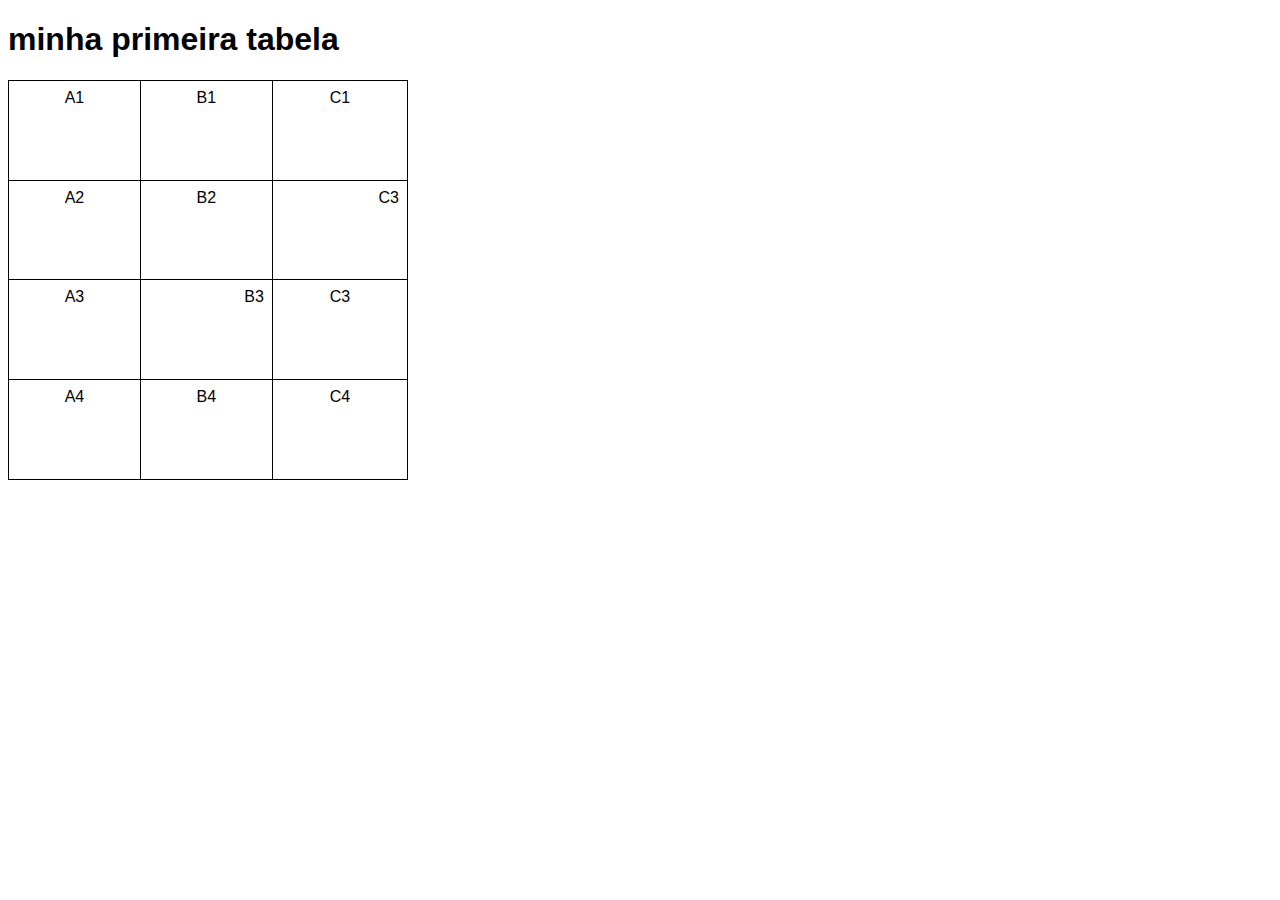
<file: exercicios 02/index.html>
<!DOCTYPE html>
<html lang="pt-br">
<head>
    <meta charset="UTF-8">
    <meta name="viewport" content="width=device-width, initial-scale=1.0">
    <style>
        body{
            font-family: Arial, Helvetica, sans-serif;
            
        }
        table{
        height: 400px;
        width: 400px;
        border-collapse: collapse;

        }
        td{
            border: 400px;
            border:1px solid black;
            padding: 8px;
            text-align: center;/*alinhamento horizontal*/
            vertical-align: top;/*alinhamento vertical (top, middle e bottom)*/

        }
        .numero{
            /*sempre que tiver uma class numero ou coisas do tipo a gente pode alinhar ao centro, a direita, com uma class específica.*/
            text-align: right;
        }
    </style>
    <title>Document</title>
</head>
<body>
    <h1>
        minha primeira tabela
    </h1>
    <!--
        hierarquia de tabelas
            table=tabela
            table row= linha de tabela
            table header= cabeçalho de tabela
            table data= dado de tabela
    -->
    <table>
        <tr>
            <!--
                primeira linha
            -->
            <td>A1</td>
            <td>B1</td>
            <td>C1</td>
        </tr>
        <tr>
            <td>A2</td>
            <td>B2</td>
            <td class="numero">C3</td>

        </tr>
        <tr>
            <td>A3</td>
            <td class="numero">B3</td>
            <td>C3</td>
        </tr>
        <Tr>
            <td>A4</td>
            <td>B4</td>
            <td>C4</td>
        </Tr>
    </table>
</body>
</html>
</file>
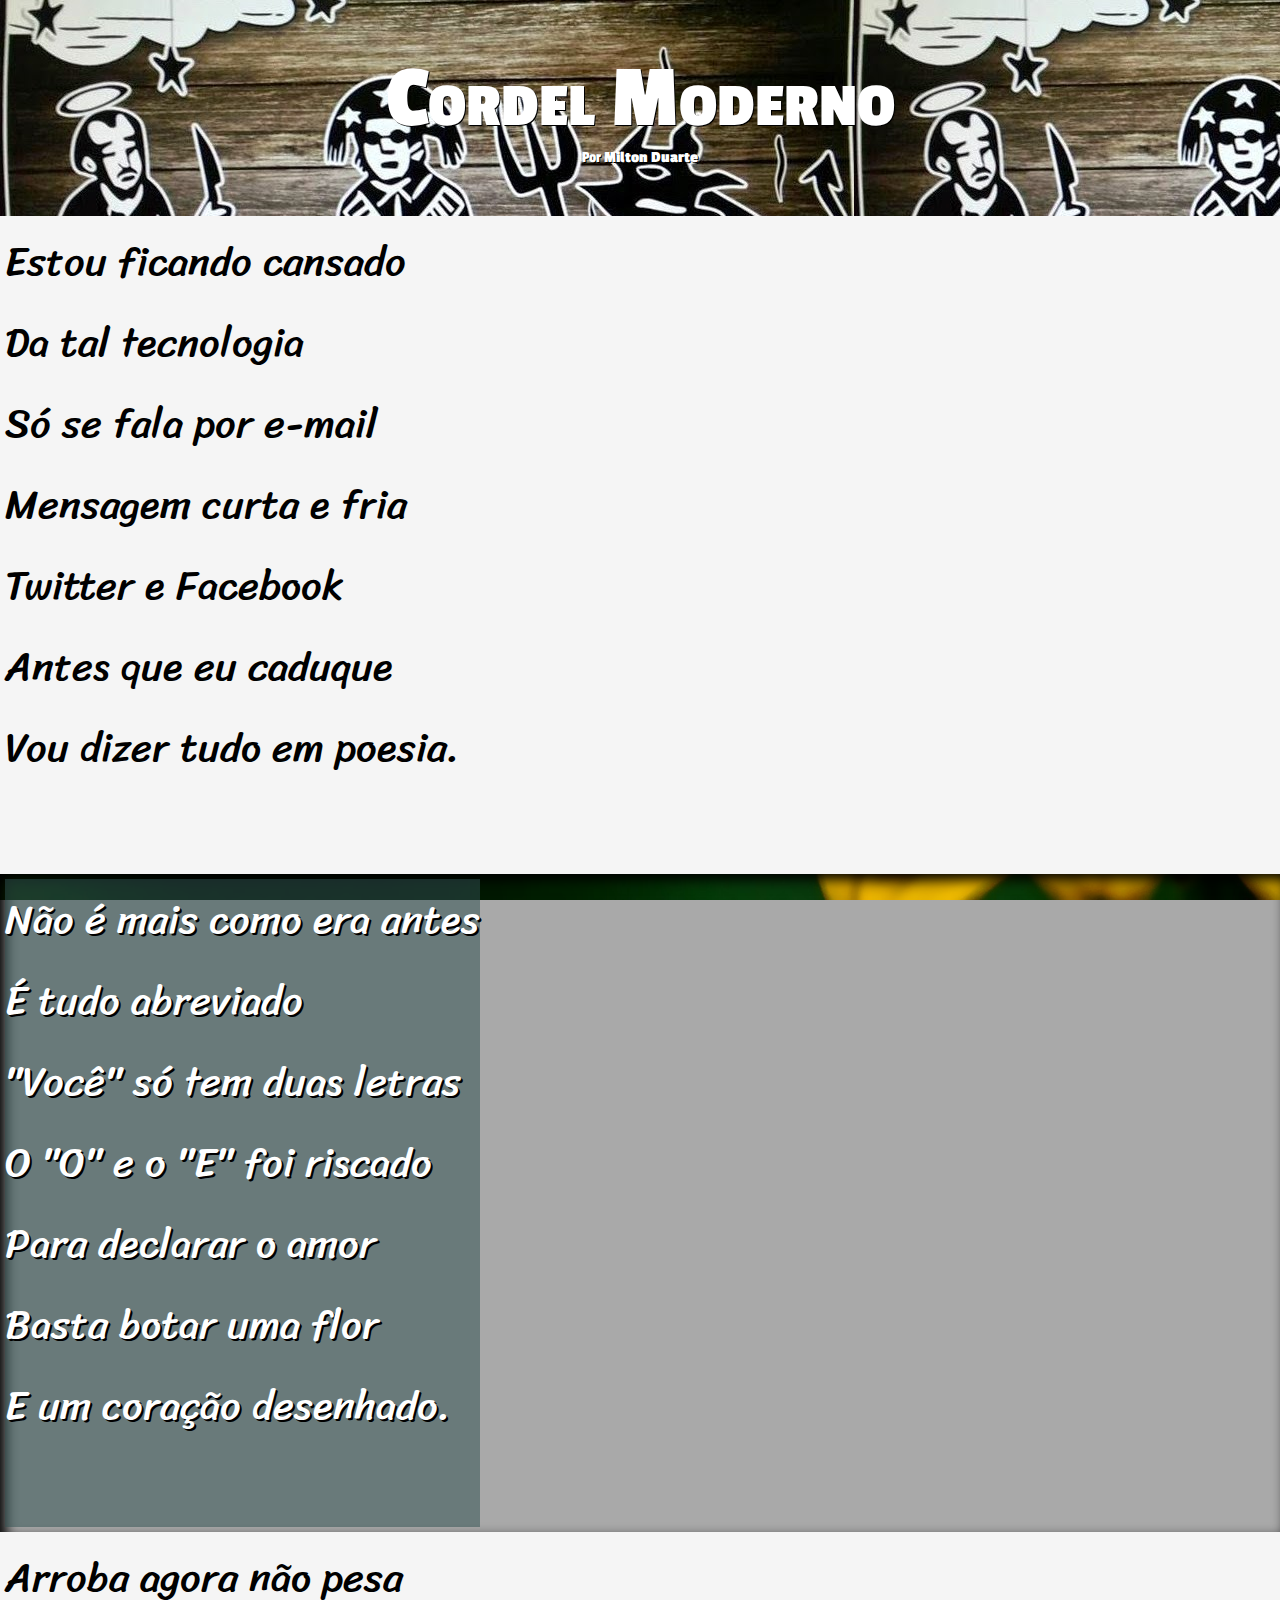
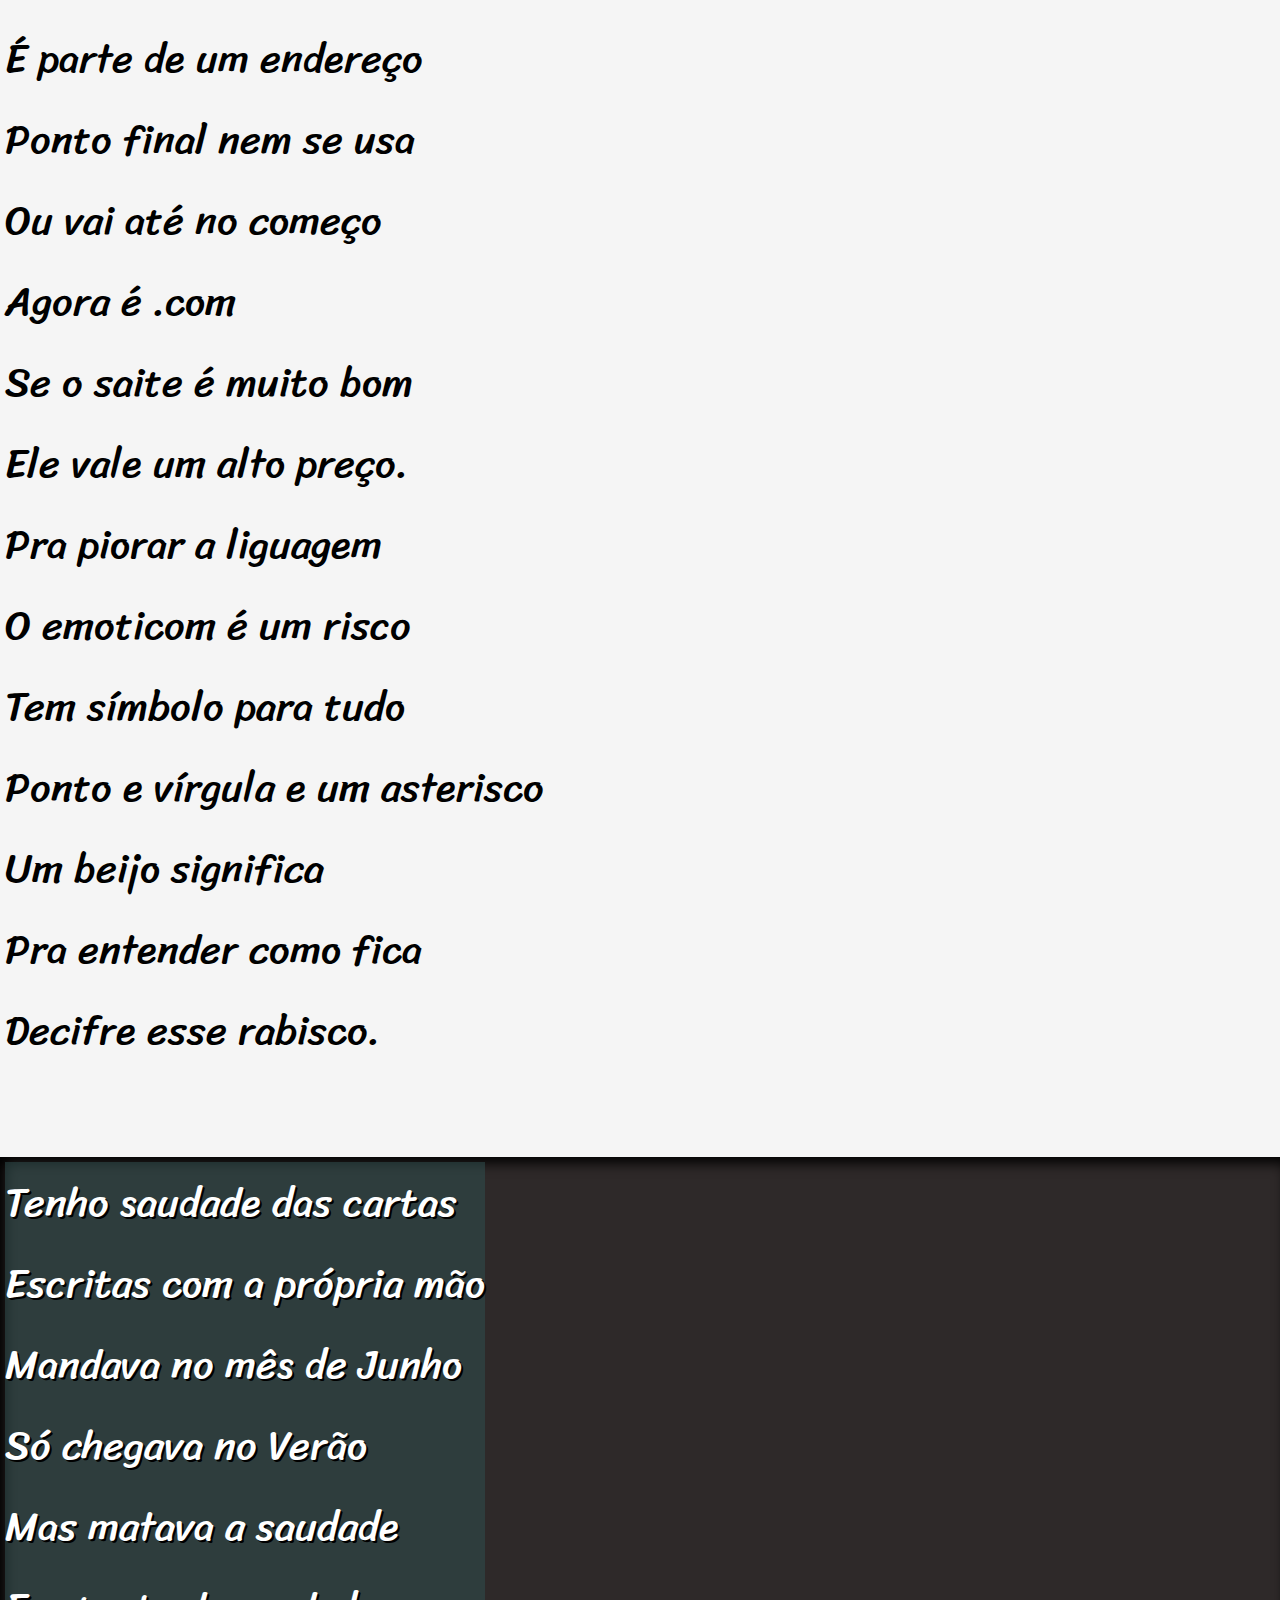
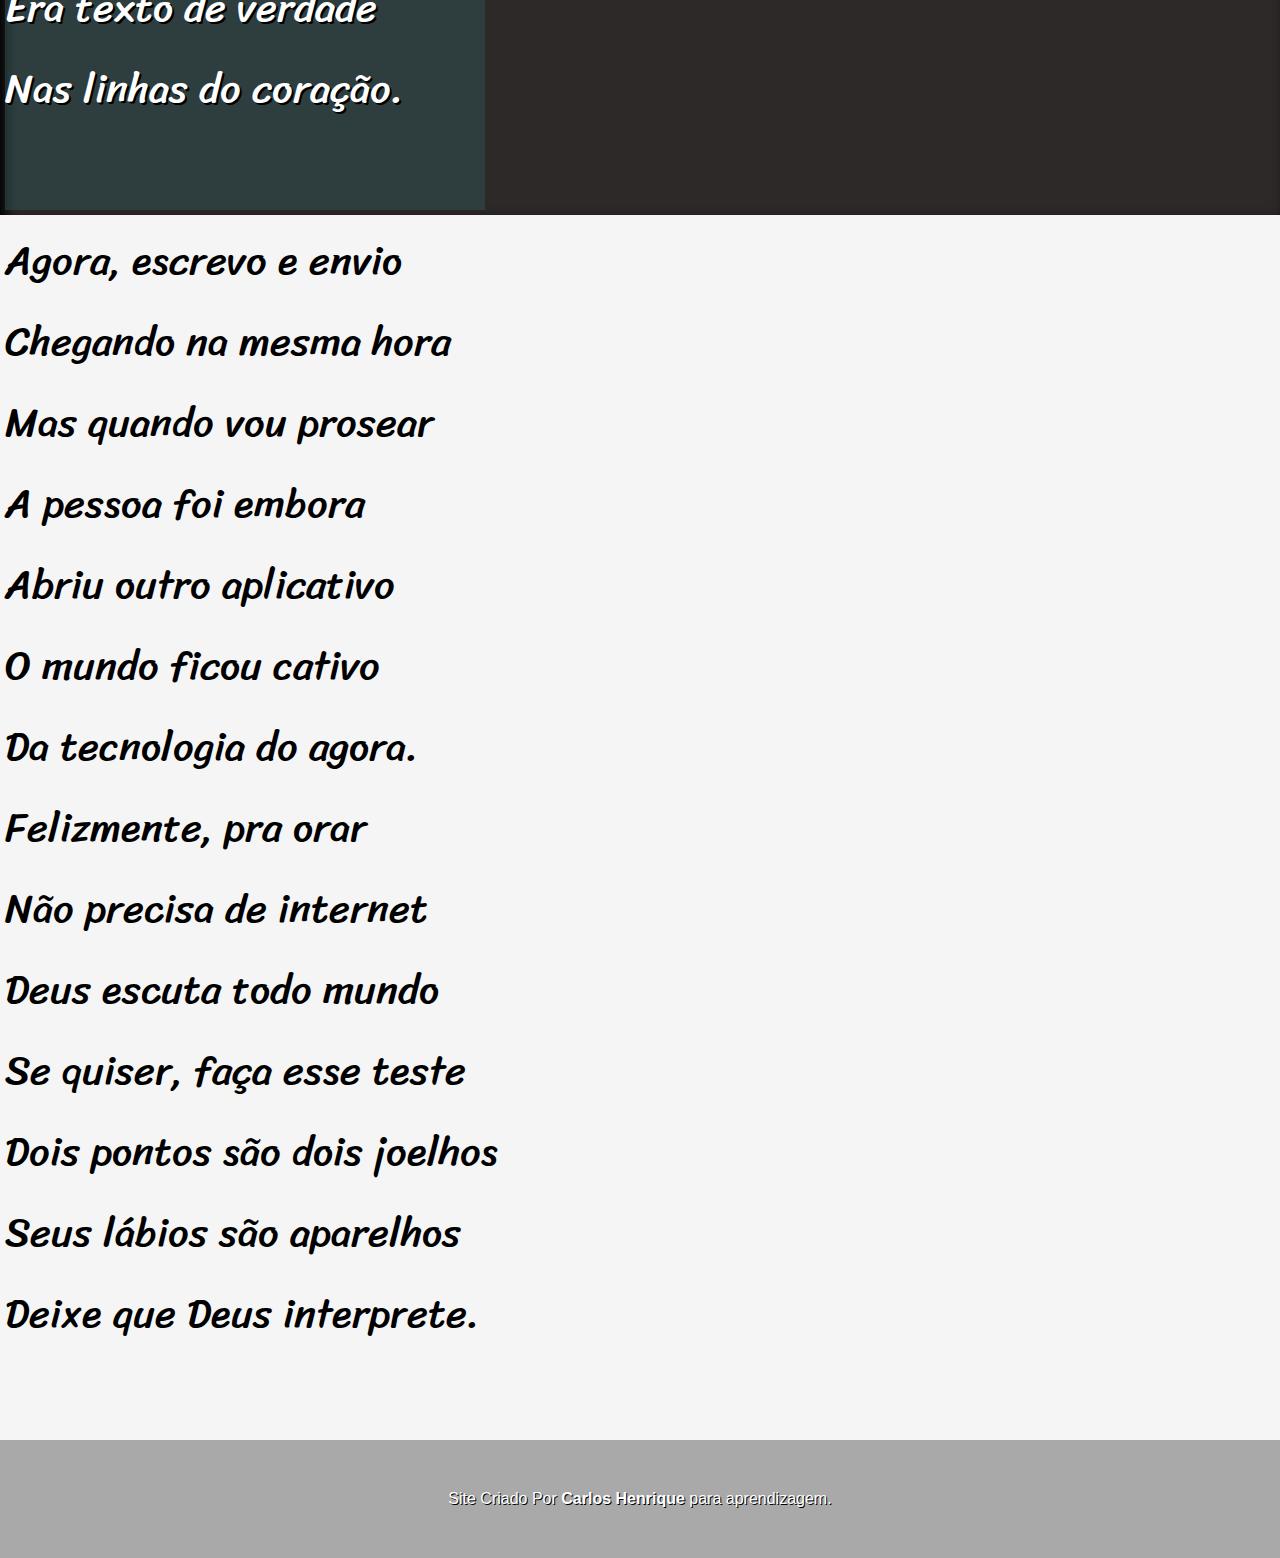
<file: projeto cordel/index.html>
<!DOCTYPE html>
<html lang="pt-br">
<head>
    <meta charset="UTF-8">
    <meta name="viewport" content="width=device-width, initial-scale=1.0">
    <link rel="stylesheet" href="estilo/style.css">
    <title>Coerdel Moderno</title>
</head>
<body>
    <header class="cordel"> 
        <h1>
            Cordel Moderno
        </h1>
            <p>
                Por<a href="https://www.recantodasletras.com.br/poesias/3186743" target="_blank"> Milton Duarte</a> 
            </p>
    </header>
           

    <section class="normal">
        <p>
            Estou ficando cansado<br>
            Da tal tecnologia<br>
            Só se fala por e-mail<br>
            Mensagem curta e fria<br>
            Twitter e Facebook<br>
            Antes que eu caduque<br>
            Vou dizer tudo em poesia.<br>
        </p>

    </section>

   

    <section class="imagem" id="img01">
        <p>
            Não é mais como era antes<br>
            É tudo abreviado<br>
            "Você" só tem duas letras<br>
            O "O" e o "E" foi riscado<br>
            Para declarar o amor<br>
            Basta botar uma flor<br>
            E um coração desenhado.<br>
        </p>
    </section>

    
<section class="normal">
    
        <p>
            Arroba agora não pesa<br>
            É parte de um endereço<br>
            Ponto final nem se usa<br>
            Ou vai até no começo<br>
            Agora é .com<br>
            Se o saite é muito bom<br>
            Ele vale um alto preço.<br>
            Pra piorar a liguagem<br>
            O emoticom é um risco<br>
            Tem símbolo para tudo<br>
            Ponto e vírgula e um asterisco<br>
            Um beijo significa<br>
            Pra entender como fica<br>
            Decifre esse rabisco.<br>
        </p>
</section>

    
    <section class="imagem" id="img02">
        <p>
            Tenho saudade das cartas<br>
            Escritas com a própria mão<br>
            Mandava no mês de Junho<br>
            Só chegava no Verão<br>
            Mas matava a saudade<br>
            Era texto de verdade<br>
            Nas linhas do coração.<br>
        </p>
    </section>

    

    <section class="normal">
        <p>
            Agora, escrevo e envio<br>
            Chegando na mesma hora<br>
            Mas quando vou prosear<br>
            A pessoa foi embora<br>
            Abriu outro aplicativo<br>
            O mundo ficou cativo<br>
            Da tecnologia do agora.<br>
            Felizmente, pra orar<br>
            Não precisa de internet<br>
            Deus escuta todo mundo<br>
            Se quiser, faça esse teste<br>
            Dois pontos são dois joelhos<br>
            Seus lábios são aparelhos<br>
            Deixe que Deus interprete.<br>
        </p>
    </section>
    <footer class="cordel">
        <p>
        Site Criado Por <a href="https://github.com/CARLOS0054/" target="_blank">Carlos Henrique</a> para aprendizagem.
    </p>
</footer>
</body>
</html>
</file>
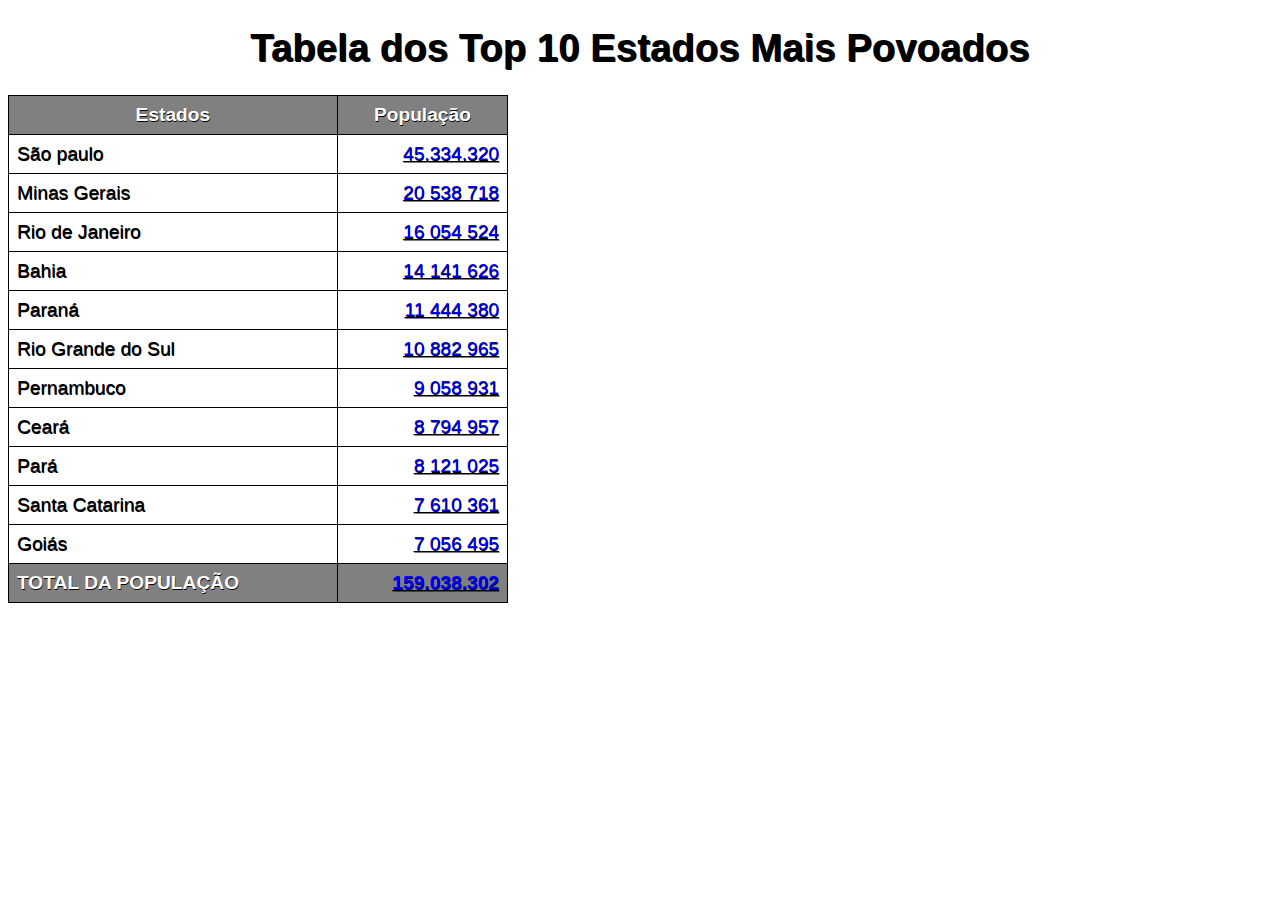
<file: exercicios 02/tabela.html>
<!DOCTYPE html>
    <html lang="pt-br">
    <head>
        <meta charset="UTF-8">
        <meta name="viewport" content="width=device-width, initial-scale=1.0">
        <title>Tabelas</title>
        <style>
            h1{
                text-shadow: 1px 1px 0px black;
                text-align: center;
                box-shadow: 10px;
            }
            body{
                font-family: Arial, Helvetica, sans-serif;
                font-size: larger;
                text-shadow: 0.5px 0.5px 0px black;
            
            }
            table{
                width: 500px;
                height: 100px;
                border-collapse:collapse;
            
            }
            td,th{
                border: 1px solid black;
                padding: 8px;
            }
            thead,tfoot{
                background-color: gray;
                color:white;
            }
            td.numero{
                text-align: right;
                color: blue;
                text-decoration: underline black;
            }
           
        

        </style>
    </head>
    <body>

        <h1>
         Tabela dos Top 10 Estados Mais Povoados
        </h1>
        <!--
            Anatomia de tabelas grandes
                head
                    Tr, Td, Th
                tbody
                    Tr, Td, Th
                tfoot
                    Tr, Td, Th
        -->
        <table>
            <thead>
                <th>Estados</th>
                <th>População</th>
            

            </thead>
            <tbody>
                <tr>
                    <td>
                        São paulo
                    </td>
                    <td class="numero">
                        45.334.320
                    </td>
                </tr>
                <tr>   
                    <td>
                        Minas Gerais
                    </td>
                    <td class="numero">
                        20 538 718
                    </td>
                </tr>
                <tr>
                    <td>
                        Rio de Janeiro
                    </td>
                    <td class="numero">
                        16 054 524
                    </td>
                </tr>
                <tr>
                    <td>
                        Bahia
                    </td>
                    <td class="numero">
                        14 141 626
                    </td>
                </tr>
                <tr>
                    <td>
                        Paraná
                    </td>
                    <td class="numero">
                        11 444 380
                </tr>
                <tr>
                    <td>
                        Rio Grande do Sul
                    </td>
                    <td class="numero">
                        10 882 965
                    </td>
                    <tr>
                        <td>
                            Pernambuco
                        </td>
                        <td class="numero">
                            9 058 931
                        </td>
                    </tr>
                    <tr>
                        <td>
                            Ceará
                        </td>
                        <td class="numero">
                            8 794 957
                        </td>
                    </tr>
                    <tr>
                        <td>
                            Pará 
                        </td>
                        <td class="numero">
                            8 121 025

                        </td>
                    </tr>
                    <tr>
                        <td>
                            Santa Catarina
                        </td>
                        <td class="numero">
                            7 610 361
                        </td>
                    </tr>
                    <tr>
                        <td>
                            Goiás
                        </td>
                        <td class="numero">
                            7 056 495
                        </td>
                    </tr>
                </tr>

            </tbody>
            <tfoot>
                <td><strong>TOTAL DA POPULAÇÃO</strong></td>
                <td class="numero"><strong>159.038.302</strong></td>
            </tfoot>
        </table>

        
    </body>
    </html>
</file>
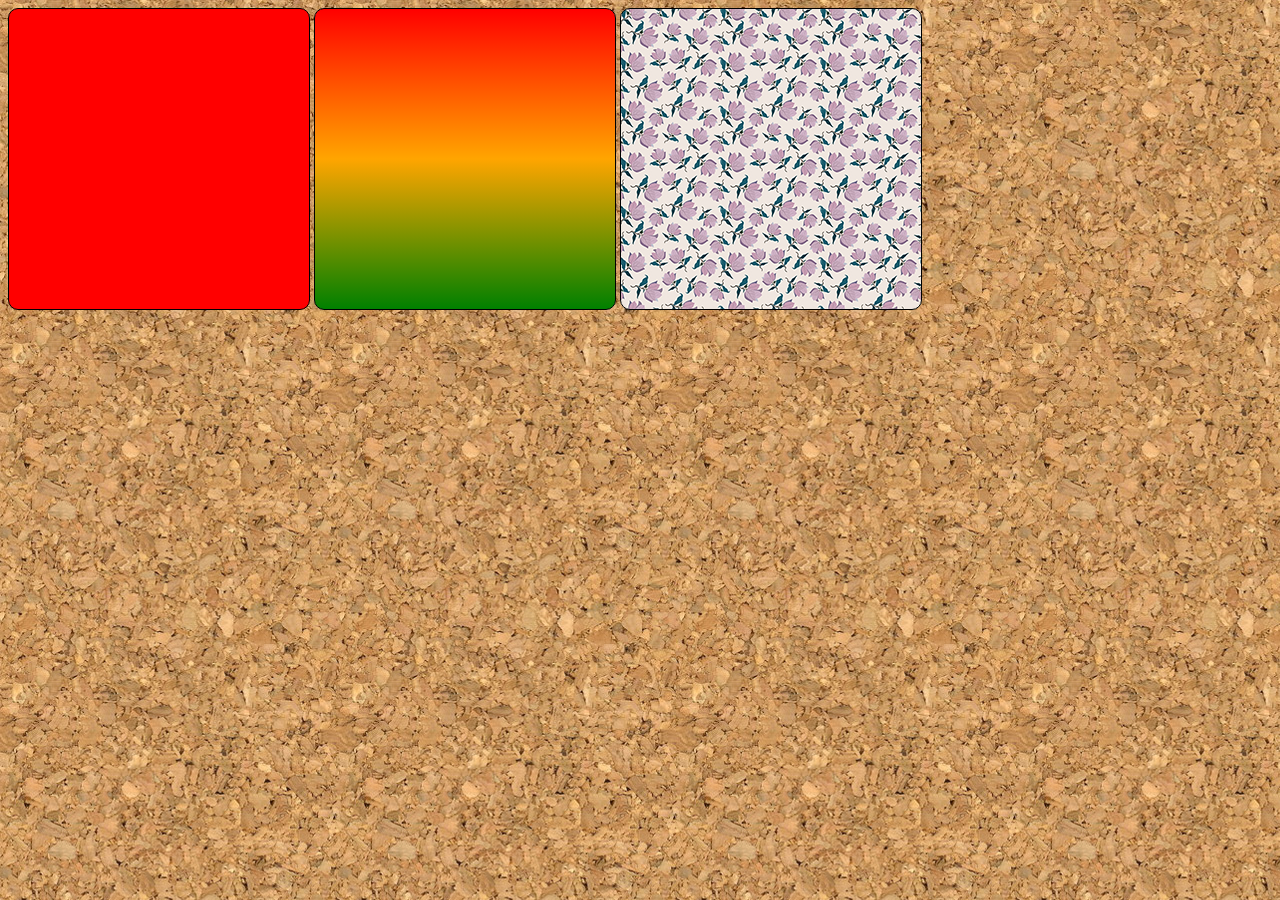
<file: exercios/fundo001.html>
<!DOCTYPE html>
<html lang="pt-br">

<head>
    <meta charset="UTF-8">
    <meta name="viewport" content="width=device-width, initial-scale=1.0">
    <title>Teste imagem de fundo</title>
    <style>
        body{
            background-image: url('img/wallpaper001.jpg');
        }

        div.quadrado {
            border: 1px solid black;
            width: 300px;
            height: 300px;
            display: inline-block;
            border-radius: 10px;
            background-color: lightcyan;

        }

        div#q1 {
            background-color:red;
        }

        div#q2 {
            background-image: linear-gradient(to bottom, red, orange, green);
        }

        div#q3 {
            background-image: url('img/pattern003.png');
        }
    </style>
</head>

<body>
    <div class="quadrado" id="q1"></div>
    <div class="quadrado" id="q2"></div>
    <div class="quadrado" id="q3"></div>
</body>

</html>
</file>
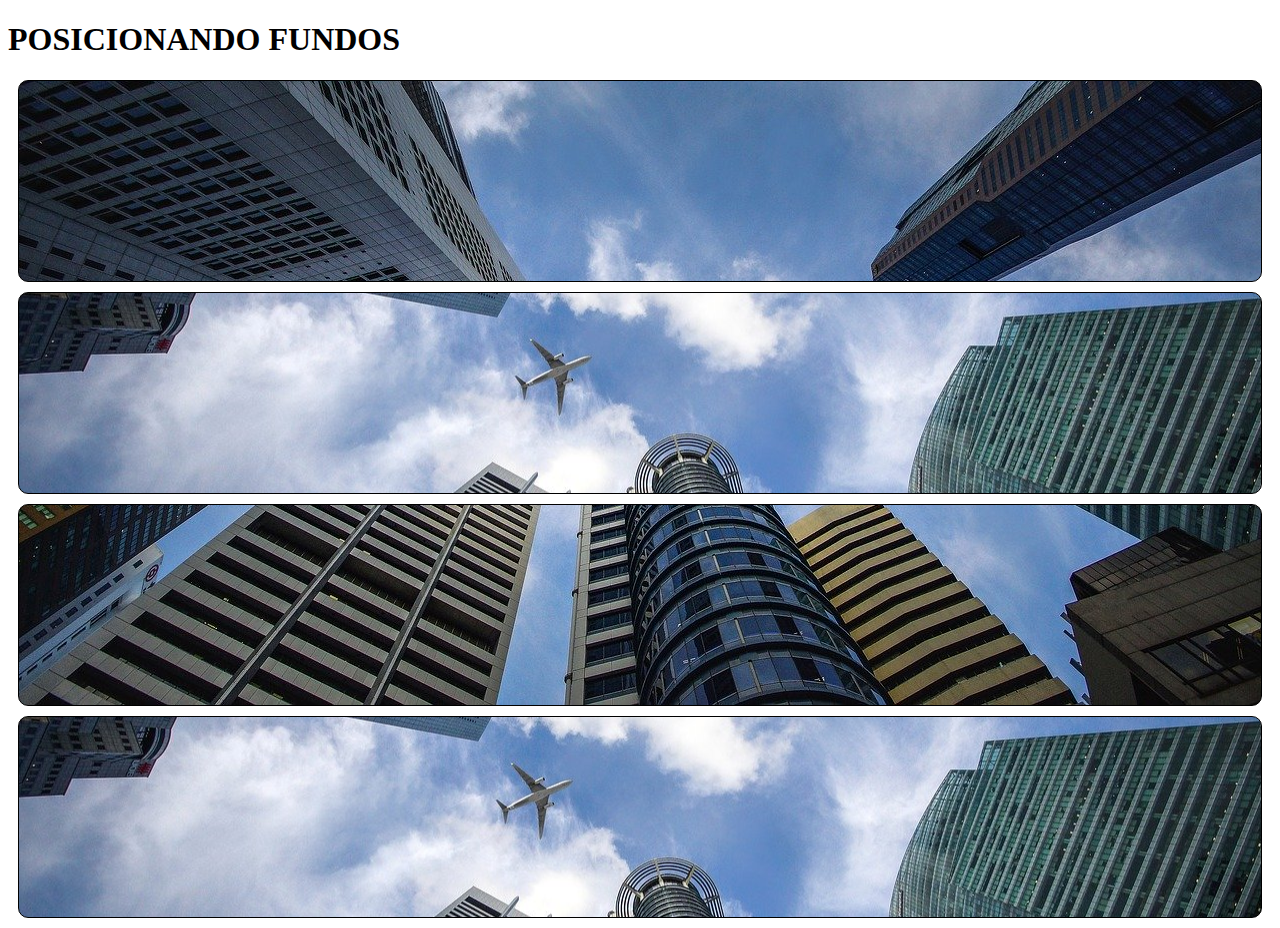
<file: exercios/fundo003.html>
<!DOCTYPE html>
<html lang="pt-br">
<head>
    <meta charset="UTF-8">
    <meta name="viewport" content="width=device-width, initial-scale=1.0">
    <title>fundos</title>
    <style>
        div.bloco{
        background-image: url("img/wallpaper002.jpg");    
        height: 200px;
        border: 1px solid black;
        border-radius: 10px;
        margin: 10px;

        }
        div#q1{
            background-position: left top ;
        }
        div#q2{
            background-position: left center;
         }
         div#q3{
            background-position: right bottom;
         }
         div#q4{
            background-position: center center;
         }  
    </style>
</head>
<body>
    <h1>POSICIONANDO FUNDOS</h1>
    <div class="bloco" id="q1">

    </div>
    <div class="bloco" id="q2">

    </div>
    <div class="bloco" id="q3">

    </div>
    <div class="bloco" id="q4">

    </div>
</body>
</html>
</file>
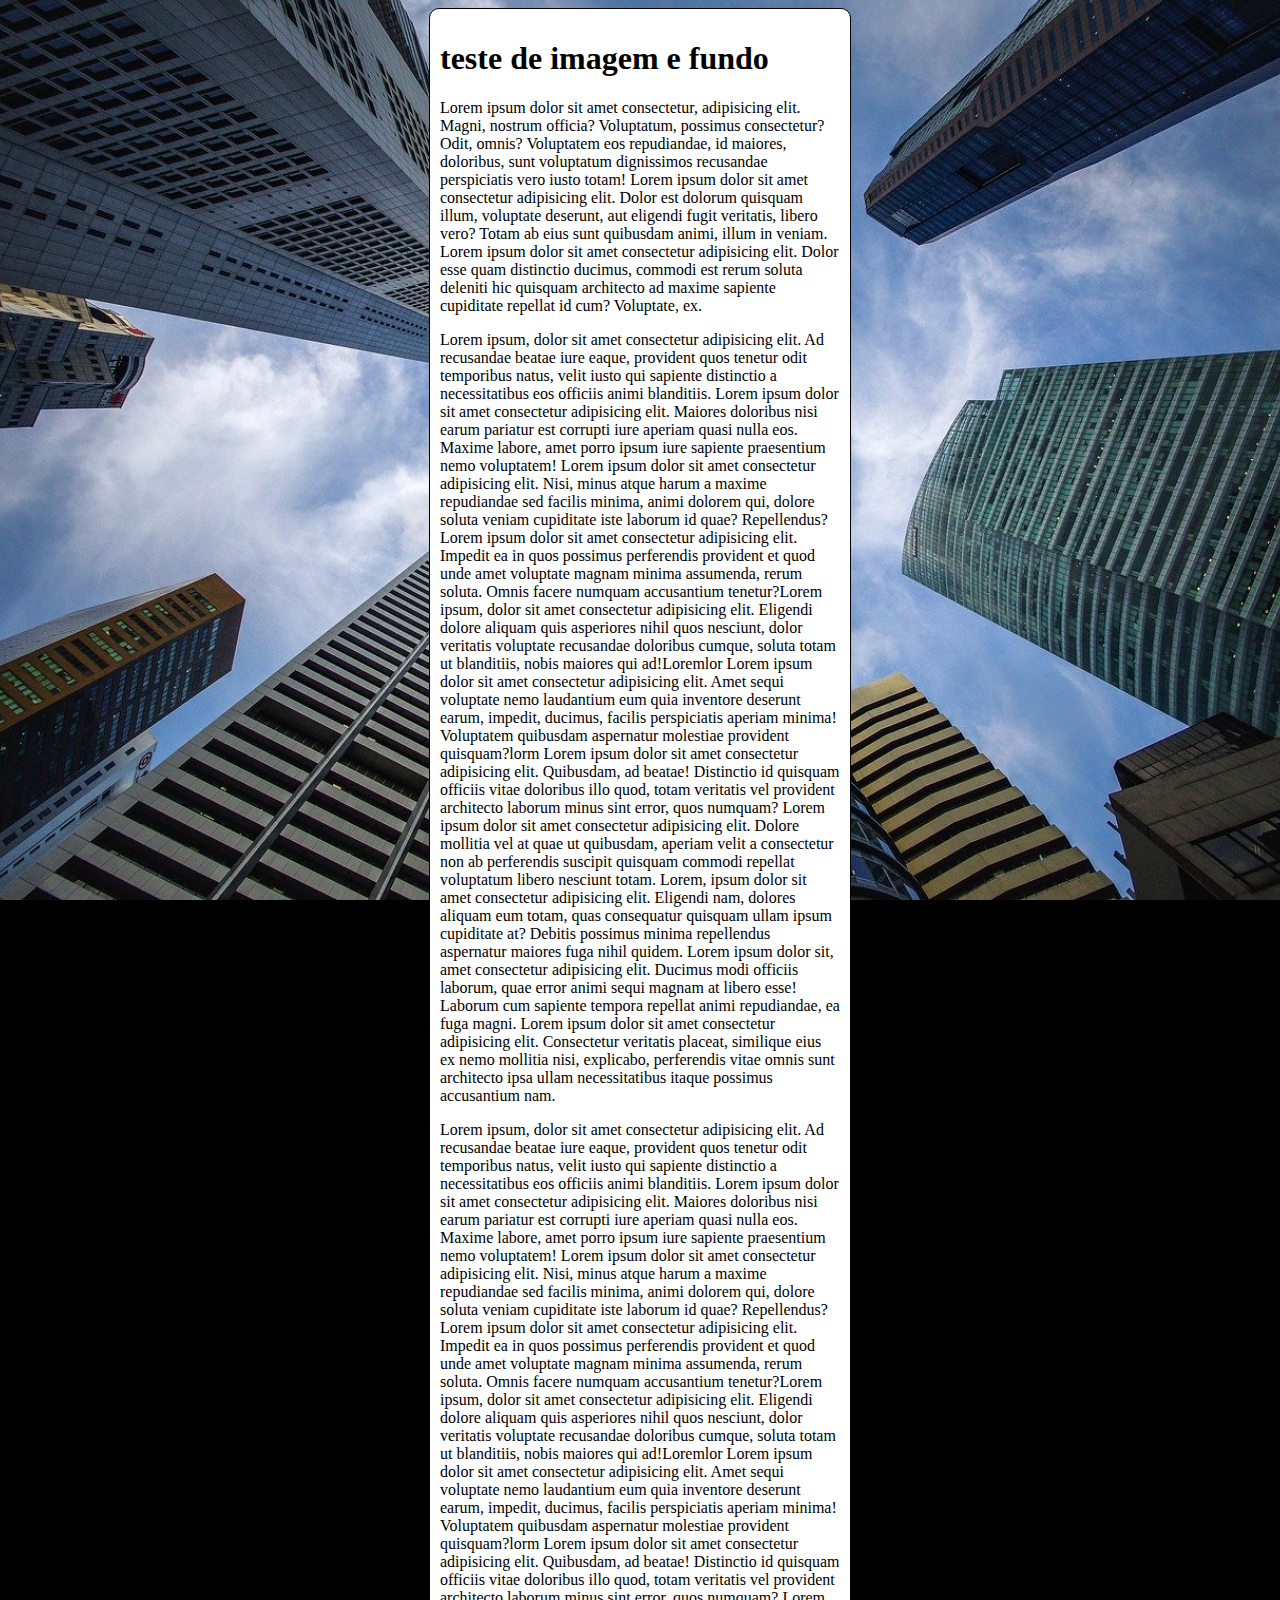
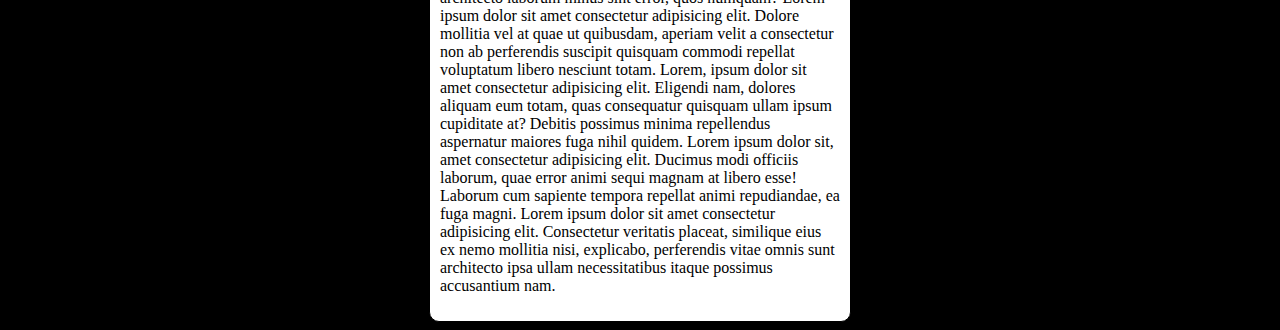
<file: exercios/fundo006.html>
<!DOCTYPE html>
<html lang="pt-br">
<head>
    <meta charset="UTF-8">
    <meta name="viewport" content="width=device-width, initial-scale=1.0">
    <title>mudando tamanho de fonte</title>
    <style>
        body{
            /*height: 100vh;
            background-color: black;
            background-image: url("img/wallpaper002.jpg");
            background-position: center center;
            background-repeat: no-repeat;
            background-size: cover;
            background-attachment: fixed;*/
            background: black url("img/wallpaper002.jpg") center center no-repeat  fixed;
            background-size: cover;
        }
        main{
            background-color: white;
            max-width: 400px;
            padding: 10px;
            margin: auto;
            border: 1px solid black;
            border-radius: 10px;
        }

    </style>
</head>
<body>
    <main>
        <h1>teste de imagem e fundo</h1>
        <p>Lorem ipsum dolor sit amet consectetur, adipisicing elit. Magni, nostrum officia? Voluptatum, possimus consectetur? Odit, omnis? Voluptatem eos repudiandae, id maiores, doloribus, sunt voluptatum dignissimos recusandae perspiciatis vero iusto totam! Lorem ipsum dolor sit amet consectetur adipisicing elit. Dolor est dolorum quisquam illum, voluptate deserunt, aut eligendi fugit veritatis, libero vero? Totam ab eius sunt quibusdam animi, illum in veniam. Lorem ipsum dolor sit amet consectetur adipisicing elit. Dolor esse quam distinctio ducimus, commodi est rerum soluta deleniti hic quisquam architecto ad maxime sapiente cupiditate repellat id cum? Voluptate, ex.</p>
        <p>Lorem ipsum, dolor sit amet consectetur adipisicing elit. Ad recusandae beatae iure eaque, provident quos tenetur odit temporibus natus, velit iusto qui sapiente distinctio a necessitatibus eos officiis animi blanditiis. Lorem ipsum dolor sit amet consectetur adipisicing elit. Maiores doloribus nisi earum pariatur est corrupti iure aperiam quasi nulla eos. Maxime labore, amet porro ipsum iure sapiente praesentium nemo voluptatem! Lorem ipsum dolor sit amet consectetur adipisicing elit. Nisi, minus atque harum a maxime repudiandae sed facilis minima, animi dolorem qui, dolore soluta veniam cupiditate iste laborum id quae? Repellendus? Lorem ipsum dolor sit amet consectetur adipisicing elit. Impedit ea in quos possimus perferendis provident et quod unde amet voluptate magnam minima assumenda, rerum soluta. Omnis facere numquam accusantium tenetur?Lorem ipsum, dolor sit amet consectetur adipisicing elit. Eligendi dolore aliquam quis asperiores nihil quos nesciunt, dolor veritatis voluptate recusandae doloribus cumque, soluta totam ut blanditiis, nobis maiores qui ad!Loremlor
            Lorem ipsum dolor sit amet consectetur adipisicing elit. Amet sequi voluptate nemo laudantium eum quia inventore deserunt earum, impedit, ducimus, facilis perspiciatis aperiam minima! Voluptatem quibusdam aspernatur molestiae provident quisquam?lorm
            Lorem ipsum dolor sit amet consectetur adipisicing elit. Quibusdam, ad beatae! Distinctio id quisquam officiis vitae doloribus illo quod, totam veritatis vel provident architecto laborum minus sint error, quos numquam?
            Lorem ipsum dolor sit amet consectetur adipisicing elit. Dolore mollitia vel at quae ut quibusdam, aperiam velit a consectetur non ab perferendis suscipit quisquam commodi repellat voluptatum libero nesciunt totam.
            Lorem, ipsum dolor sit amet consectetur adipisicing elit. Eligendi nam, dolores aliquam eum totam, quas consequatur quisquam ullam ipsum cupiditate at? Debitis possimus minima repellendus aspernatur maiores fuga nihil quidem.
            Lorem ipsum dolor sit, amet consectetur adipisicing elit. Ducimus modi officiis laborum, quae error animi sequi magnam at libero esse! Laborum cum sapiente tempora repellat animi repudiandae, ea fuga magni.
            Lorem ipsum dolor sit amet consectetur adipisicing elit. Consectetur veritatis placeat, similique eius ex nemo mollitia nisi, explicabo, perferendis vitae omnis sunt architecto ipsa ullam necessitatibus itaque possimus accusantium nam.

        </p>
        <p>Lorem ipsum, dolor sit amet consectetur adipisicing elit. Ad recusandae beatae iure eaque, provident quos tenetur odit temporibus natus, velit iusto qui sapiente distinctio a necessitatibus eos officiis animi blanditiis. Lorem ipsum dolor sit amet consectetur adipisicing elit. Maiores doloribus nisi earum pariatur est corrupti iure aperiam quasi nulla eos. Maxime labore, amet porro ipsum iure sapiente praesentium nemo voluptatem! Lorem ipsum dolor sit amet consectetur adipisicing elit. Nisi, minus atque harum a maxime repudiandae sed facilis minima, animi dolorem qui, dolore soluta veniam cupiditate iste laborum id quae? Repellendus? Lorem ipsum dolor sit amet consectetur adipisicing elit. Impedit ea in quos possimus perferendis provident et quod unde amet voluptate magnam minima assumenda, rerum soluta. Omnis facere numquam accusantium tenetur?Lorem ipsum, dolor sit amet consectetur adipisicing elit. Eligendi dolore aliquam quis asperiores nihil quos nesciunt, dolor veritatis voluptate recusandae doloribus cumque, soluta totam ut blanditiis, nobis maiores qui ad!Loremlor
            Lorem ipsum dolor sit amet consectetur adipisicing elit. Amet sequi voluptate nemo laudantium eum quia inventore deserunt earum, impedit, ducimus, facilis perspiciatis aperiam minima! Voluptatem quibusdam aspernatur molestiae provident quisquam?lorm
Lorem ipsum dolor sit amet consectetur adipisicing elit. Quibusdam, ad beatae! Distinctio id quisquam officiis vitae doloribus illo quod, totam veritatis vel provident architecto laborum minus sint error, quos numquam?
Lorem ipsum dolor sit amet consectetur adipisicing elit. Dolore mollitia vel at quae ut quibusdam, aperiam velit a consectetur non ab perferendis suscipit quisquam commodi repellat voluptatum libero nesciunt totam.
Lorem, ipsum dolor sit amet consectetur adipisicing elit. Eligendi nam, dolores aliquam eum totam, quas consequatur quisquam ullam ipsum cupiditate at? Debitis possimus minima repellendus aspernatur maiores fuga nihil quidem.
Lorem ipsum dolor sit, amet consectetur adipisicing elit. Ducimus modi officiis laborum, quae error animi sequi magnam at libero esse! Laborum cum sapiente tempora repellat animi repudiandae, ea fuga magni.
Lorem ipsum dolor sit amet consectetur adipisicing elit. Consectetur veritatis placeat, similique eius ex nemo mollitia nisi, explicabo, perferendis vitae omnis sunt architecto ipsa ullam necessitatibus itaque possimus accusantium nam.

        </p>
        
    </main>

</body>
</html>
</file>
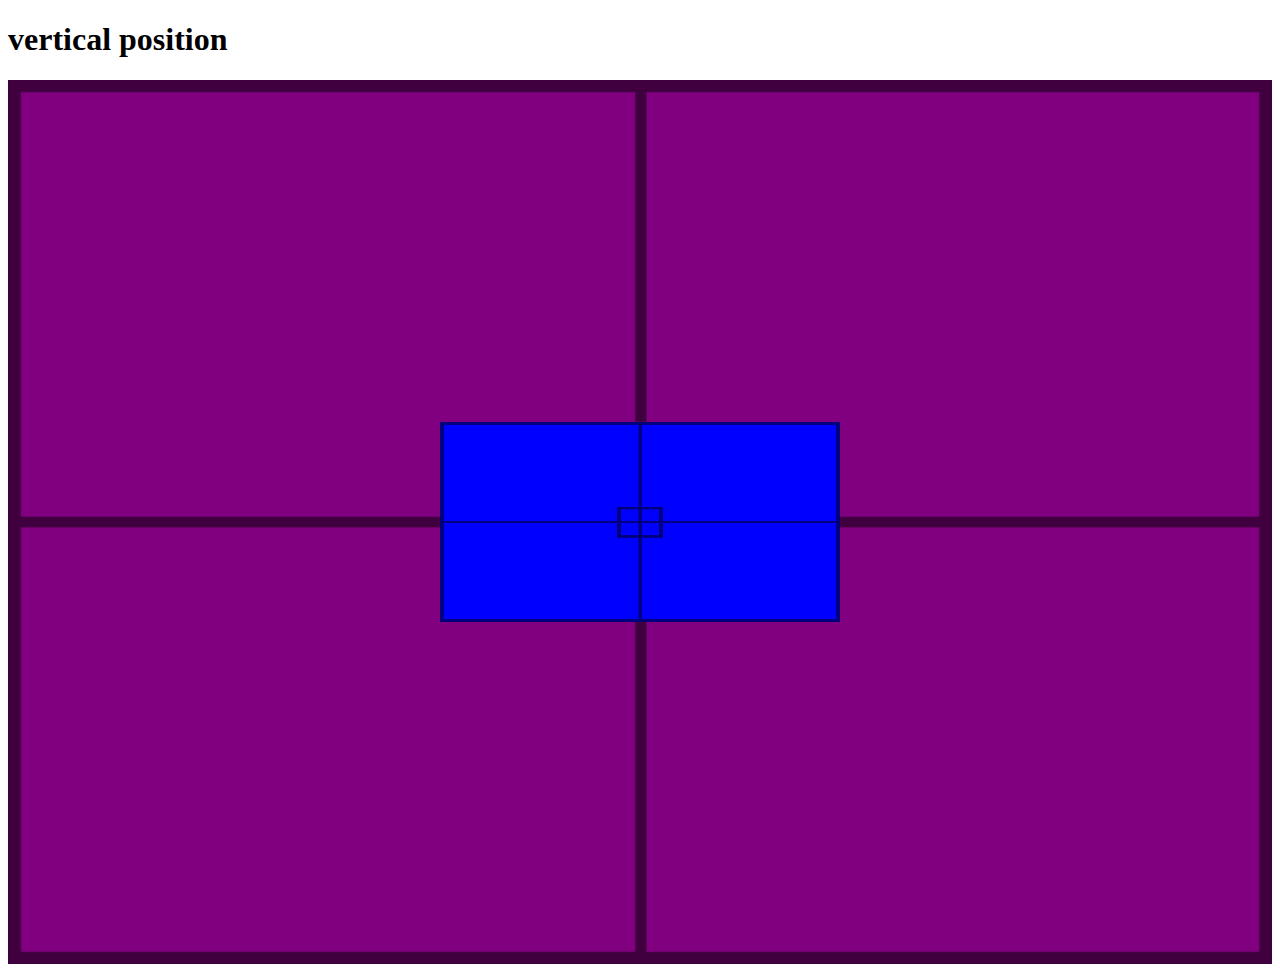
<file: exercios/fundo007.html>
<!DOCTYPE html>
<html lang="pt-br">
<head>
    <meta charset="UTF-8">
    <meta name="viewport" content="width=device-width, initial-scale=1.0">
    <title>alinhamento vertical</title>
    <style>
        #container{
            background-image:url(img/target001.png) ;
            background-size: 100% 100%;
            position: relative;
            height: 96vh;
            padding: 10px;
            background-color: purple;
        }
        #conteudo{
            background-image:url(img/target001.png) ;
            background-size: 100% 100%;
            position: absolute;
            height: 200px;
            width: 400px;
            background-color: blue;

            left: 50%;
            top: 50%;
            transform: translate(-50%, -50%);


        }
    </style>
</head>
<body>
    <h1>vertical position </h1>
    <section id="container">
        <article id="conteudo">

        </article>
    </section>
    
</body>
</html>
</file>
<file: projeto cordel/estilo/style.css>
@charset "UTF-8";
@import url('https://fonts.googleapis.com/css2?family=Passion+One:wght@400; 700; 900&display=swap');
@import url('https://fonts.googleapis.com/css2?family=Sriracha&display=swap');
:root{
    --font1: Verdana, Geneva, Tahoma, sans-serif;
    --font2: 'Passion One', cursive;
    --font3: "Sriracha", cursive;
}
*{
    margin: 0px;
    padding: 0px;
}
html, body{
    min-height: 100vh;
    background-color: darkgray;
    font-family: var(--font1);
}
header{
    
    text-shadow: 1px 1px 0px black;
    color: white;
    text-align: center;
    font-family: var(--font2);
}
header>h1{
    padding-top: 50px;
    /*text-transform: uppercase;*/
    font-variant: small-caps;
    font-family: var(--font2);
    font-size: 10vh;
}
header>p{
    padding-bottom: 50px;
}
header.cordel, footer.cordel{
    background-image: url('../imagens/cordel.003.jpg');

    background-attachment: fixed;
}
a{
    color: white;
    text-decoration: none;
    font-weight: bolder;
}
header a:hover, footer a:hover{
    text-decoration: underline;

}
section{
    padding-bottom: 10vh;
    padding: 10vh;
    line-height: 2em;
    font-family: var(--font3);
    font-size: 4.5vh;
}
section >p{
    padding-bottom: 2em;
}
section.normal{
    padding: 5px;
  background-color: whitesmoke;
    color: black;
}
section.imagem{
    
    padding: 5px;
    background-color: rgb(46, 41, 41);
    color: white;
    box-shadow: inset 6px 6px 13px 0px black;
    background-size: cover;
    background-attachment: fixed;


}
section.imagem>p{
    display: inline-block;
    background-color: rgba(47, 79, 79, 0.527);
    text-shadow: 1.5px 1.5px 0px black;
}
footer{
    text-shadow: 1px 1px 0px black;
    background-color: black;
    text-align: center;
    padding:50px;
    color:white;
}
section#img01{
    
    background-image:url('../imagens/background001.jpg') ;
    background-position: right center;
    

}
section#img02{
    background-image:url('../imagens/background002.jpg') ;
    background-position: right center;
    
}
</file>
